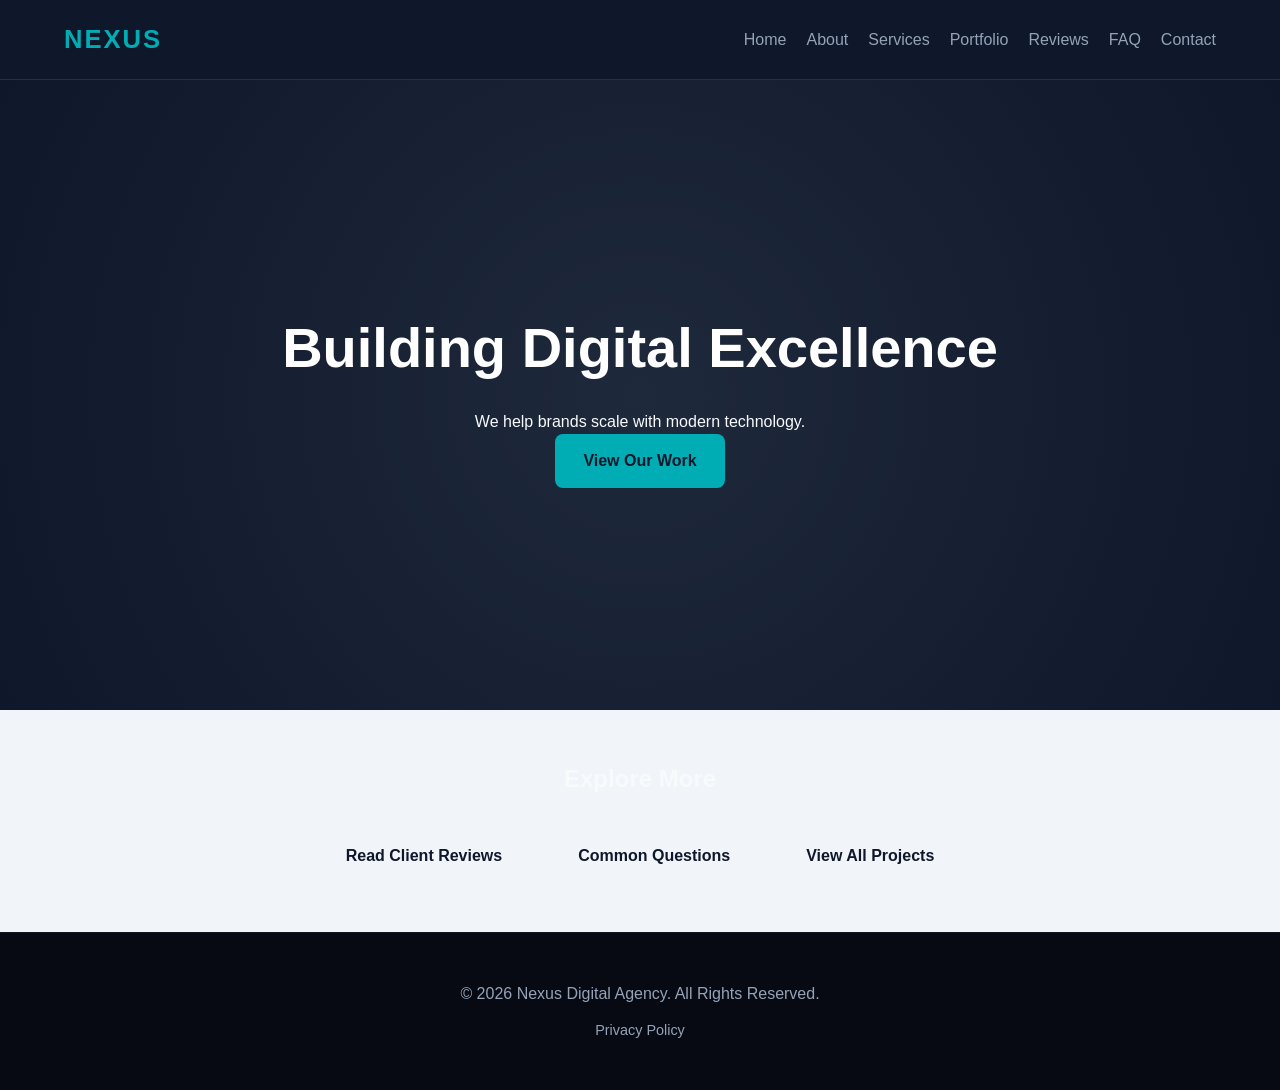
<file: index.html>
<!DOCTYPE html>
<html lang="en">
<head>
    <meta charset="UTF-8">
    <meta name="viewport" content="width=device-width, initial-scale=1.0">
    <link rel="stylesheet" href="style.css">
    <title>Nexus Agency | Home</title>
</head>
<body>
    <nav>
    <div class="logo">NEXUS</div>
    <ul>
        <li><a href="index.html">Home</a></li>
        <li><a href="about.html">About</a></li>
        <li><a href="services.html">Services</a></li>
        <li><a href="portfolio.html">Portfolio</a></li>
        <li><a href="reviews.html">Reviews</a></li>
        <li><a href="faq.html">FAQ</a></li>
        <li><a href="contact.html">Contact</a></li>
    </ul>
</nav>
    <header class="hero">
        <h1>Building Digital Excellence</h1>
        <p>We help brands scale with modern technology.</p>
        <a href="portfolio.html" class="btn">View Our Work</a>
    </header>
    <section style="padding: 50px 5%; background: #f1f5f9; text-align: center;">
    <h2>Explore More</h2>
    <div style="display: flex; justify-content: center; gap: 20px; margin-top: 30px; flex-wrap: wrap;">
        <a href="reviews.html" class="btn" style="background: var(--dark);">Read Client Reviews</a>
        <a href="faq.html" class="btn" style="background: var(--dark);">Common Questions</a>
        <a href="portfolio.html" class="btn" style="background: var(--dark);">View All Projects</a>
    </div>
</section>
    <footer>
    <p>&copy; 2026 Nexus Digital Agency. All Rights Reserved.</p>
    <div style="margin-top: 10px;">
        <a href="privacy.html" style="color: var(--text-dim); text-decoration: none; font-size: 0.9rem;">Privacy Policy</a>
    </div>
</footer>

    <script src="main.js"></script>
</body>
</html>
</file>
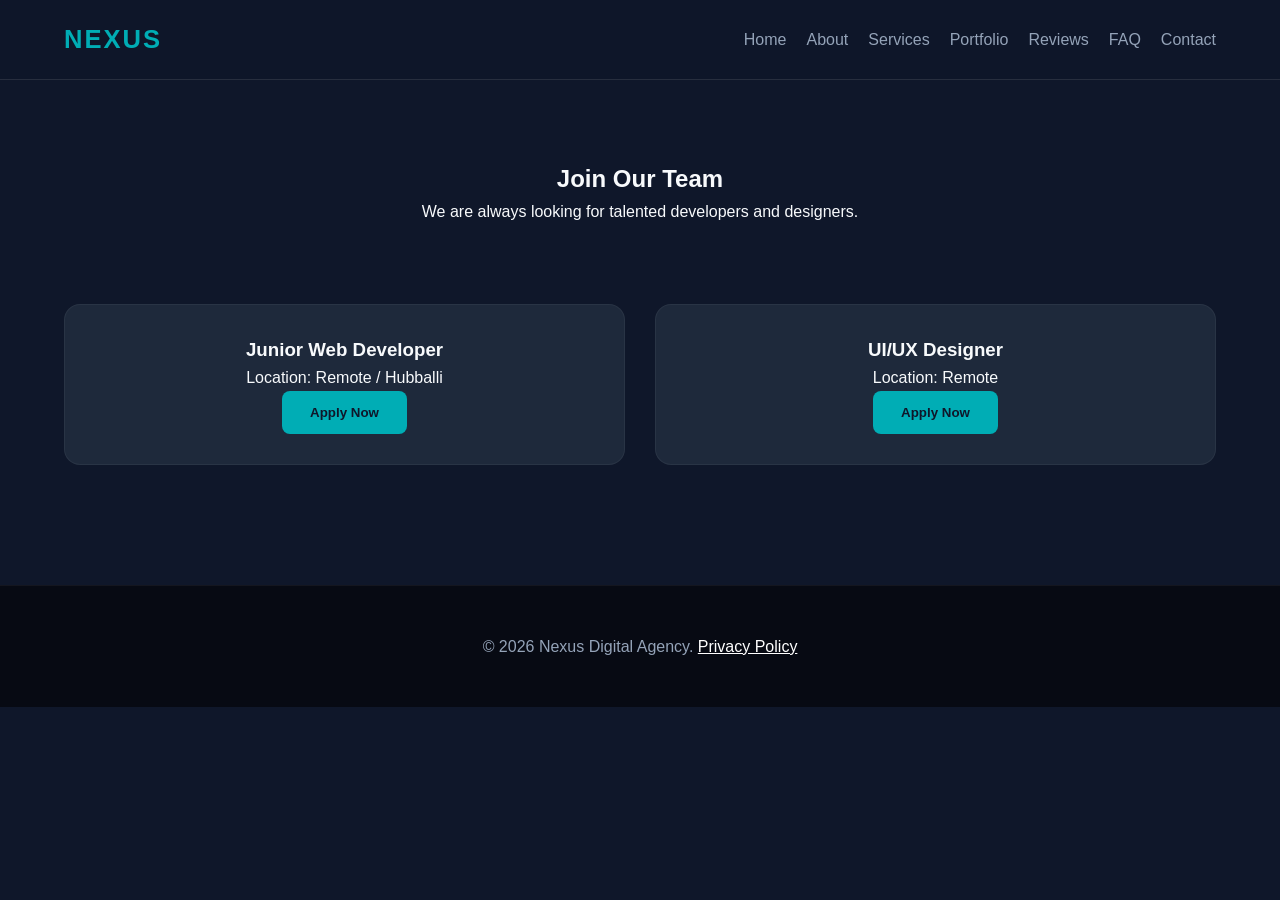
<file: careers.html>
<!DOCTYPE html>
<html lang="en">
<head>
    <meta charset="UTF-8">
    <meta name="viewport" content="width=device-width, initial-scale=1.0">
    <link rel="stylesheet" href="style.css">
    <title>Careers | Nexus Agency</title>
</head>
<body>
    <nav>
        <div class="logo">NEXUS</div>
        <ul>
            <li><a href="index.html">Home</a></li>
            <li><a href="about.html">About</a></li>
            <li><a href="services.html">Services</a></li>
            <li><a href="portfolio.html">Portfolio</a></li>
            <li><a href="reviews.html">Reviews</a></li>
            <li><a href="faq.html">FAQ</a></li>
            <li><a href="contact.html">Contact</a></li>
        </ul>
    </nav>

    <section style="padding: 80px 5%; text-align: center;">
        <h1>Join Our Team</h1>
        <p>We are always looking for talented developers and designers.</p>
        
        <div class="portfolio-grid" style="margin-top: 40px;">
            <div class="portfolio-card" style="padding: 30px;">
                <h3>Junior Web Developer</h3>
                <p>Location: Remote / Hubballi</p>
                <button class="btn">Apply Now</button>
            </div>
            <div class="portfolio-card" style="padding: 30px;">
                <h3>UI/UX Designer</h3>
                <p>Location: Remote</p>
                <button class="btn">Apply Now</button>
            </div>
        </div>
    </section>

    <footer>
        <p>&copy; 2026 Nexus Digital Agency. <a href="privacy.html" style="color: white;">Privacy Policy</a></p>
    </footer>
</body>
</html>
</file>
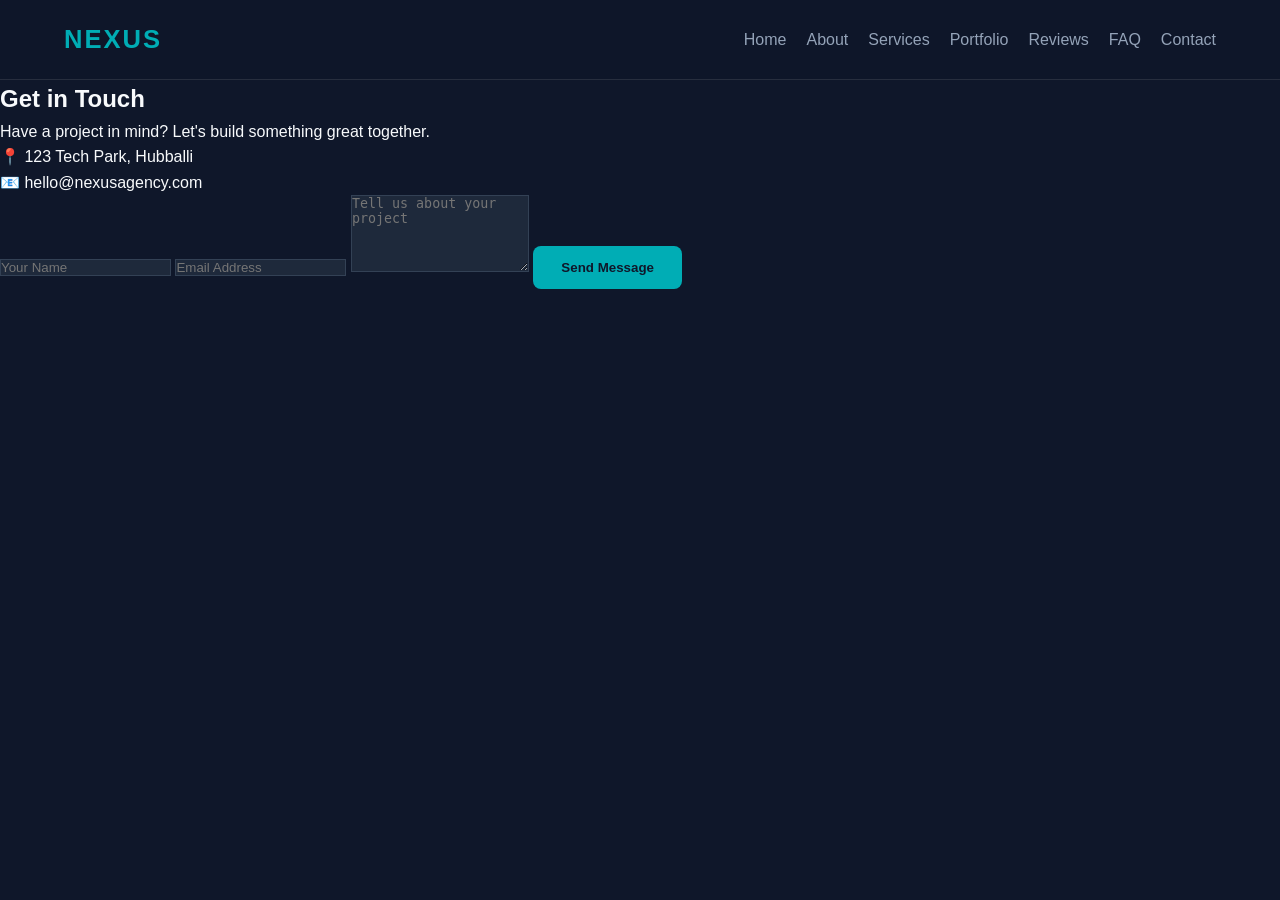
<file: contact.html>
<!DOCTYPE html>
<html lang="en">
<head>
    <meta charset="UTF-8">
    <link rel="stylesheet" href="style.css">
    <title>Contact Us | Nexus Agency</title>
</head>
<body>
    <nav>
        <div class="logo">NEXUS</div>
        <ul>
            <li><a href="index.html">Home</a></li>
        <li><a href="about.html">About</a></li>
        <li><a href="services.html">Services</a></li>
        <li><a href="portfolio.html">Portfolio</a></li>
        <li><a href="reviews.html">Reviews</a></li>
        <li><a href="faq.html">FAQ</a></li>
        <li><a href="contact.html">Contact</a></li>
        </ul>
    </nav>

    <section class="contact-section">
        <div class="contact-container">
            <div class="contact-info">
                <h1>Get in Touch</h1>
                <p>Have a project in mind? Let's build something great together.</p>
                <div class="info-item">📍 123 Tech Park, Hubballi</div>
                <div class="info-item">📧 hello@nexusagency.com</div>
            </div>

            <form class="contact-form" id="mainContactForm">
                <input type="text" placeholder="Your Name" required>
                <input type="email" placeholder="Email Address" required>
                <textarea placeholder="Tell us about your project" rows="5" required></textarea>
                <button type="submit" class="btn">Send Message</button>
            </form>
        </div>
    </section>

    <script src="main.js"></script>
</body>
</html>
</file>
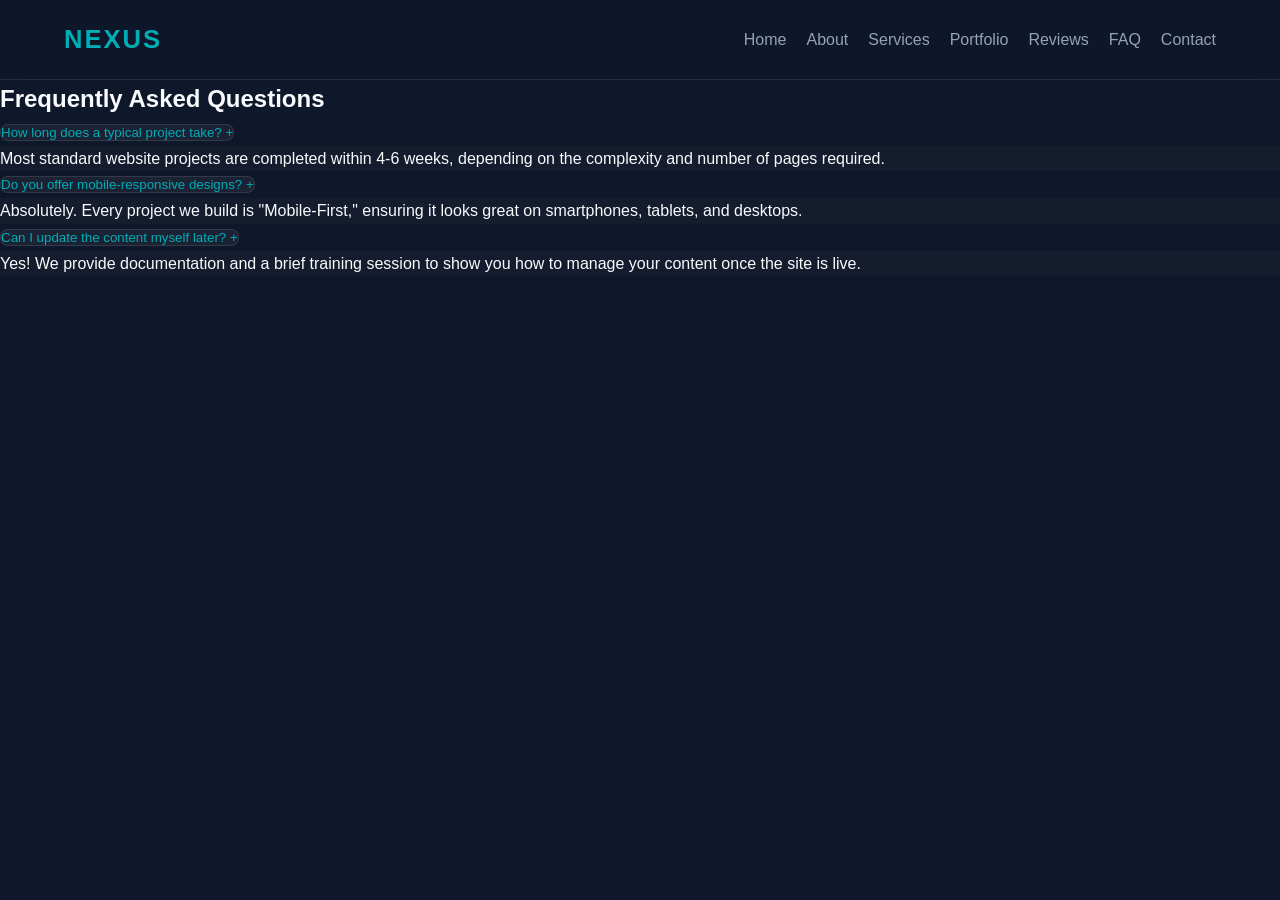
<file: faq.html>
<!DOCTYPE html>
<html lang="en">
<head>
        <meta charset="UTF-8">
    <meta name="viewport" content="width=device-width, initial-scale=1.0">
    <link rel="stylesheet" href="style.css">
    <title>FAQ | Nexus Agency</title>
</head>
<body>
    <nav>
        <div class="logo">NEXUS</div>
        <ul>
            <li><a href="index.html">Home</a></li>
        <li><a href="about.html">About</a></li>
        <li><a href="services.html">Services</a></li>
        <li><a href="portfolio.html">Portfolio</a></li>
        <li><a href="reviews.html">Reviews</a></li>
        <li><a href="faq.html">FAQ</a></li>
        <li><a href="contact.html">Contact</a></li>
        </ul>
    </nav>

    <section class="faq-container">
        <h1>Frequently Asked Questions</h1>
        
        <div class="faq-item">
            <button class="faq-question">How long does a typical project take? <span>+</span></button>
            <div class="faq-answer">
                <p>Most standard website projects are completed within 4-6 weeks, depending on the complexity and number of pages required.</p>
            </div>
        </div>

        <div class="faq-item">
            <button class="faq-question">Do you offer mobile-responsive designs? <span>+</span></button>
            <div class="faq-answer">
                <p>Absolutely. Every project we build is "Mobile-First," ensuring it looks great on smartphones, tablets, and desktops.</p>
            </div>
        </div>

        <div class="faq-item">
            <button class="faq-question">Can I update the content myself later? <span>+</span></button>
            <div class="faq-answer">
                <p>Yes! We provide documentation and a brief training session to show you how to manage your content once the site is live.</p>
            </div>
        </div>
    </section>

    <script src="main.js"></script>
</body>
</html>
</file>
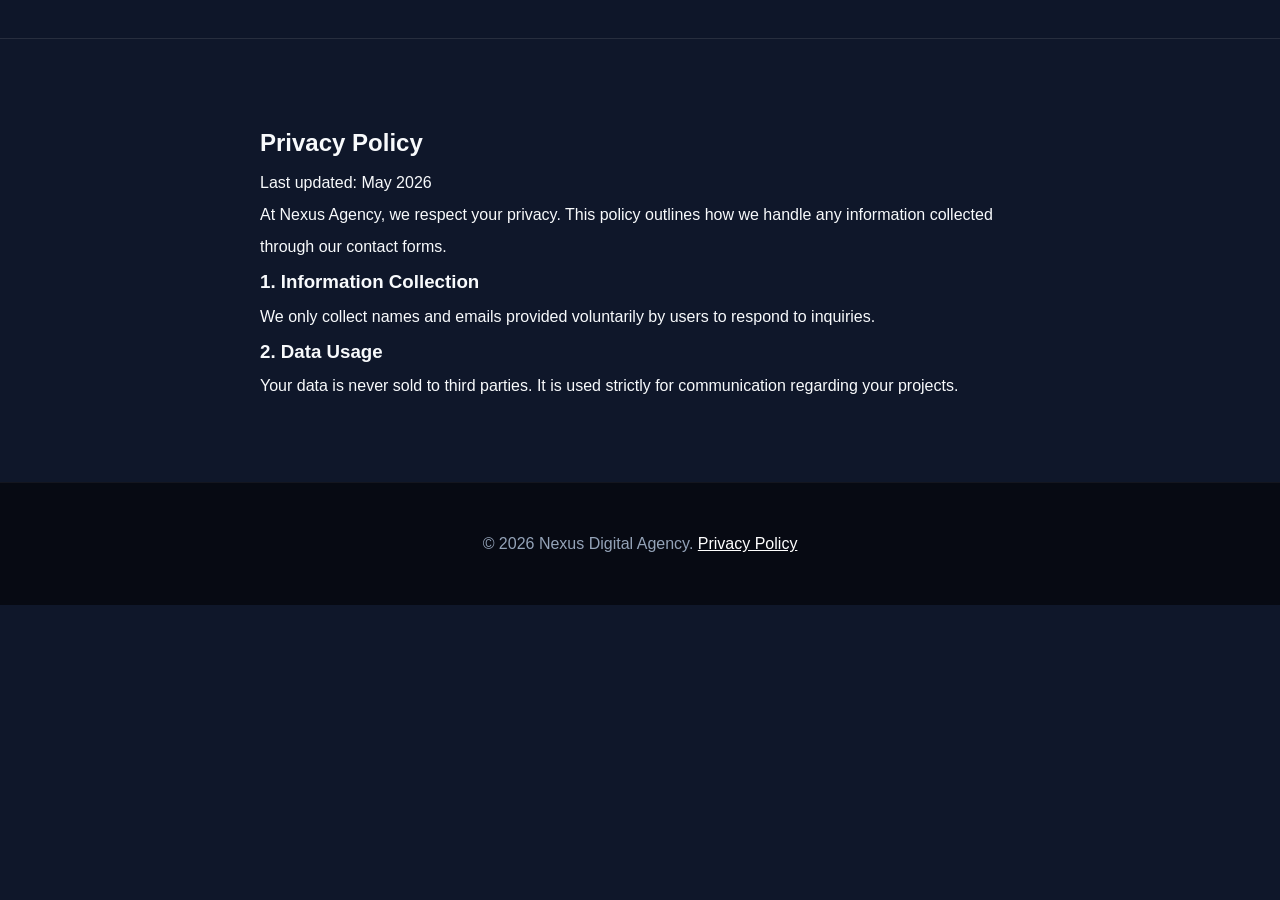
<file: privacy.html>
<!DOCTYPE html>
<html lang="en">
<head>
    <meta charset="UTF-8">
    <meta name="viewport" content="width=device-width, initial-scale=1.0">
    <link rel="stylesheet" href="style.css">
    <title>Privacy Policy | Nexus Agency</title>
</head>
<body>
    <nav><!-- Copy same Nav here --></nav>

    <section style="max-width: 800px; margin: 60px auto; padding: 20px; line-height: 2;">
        <h1>Privacy Policy</h1>
        <p>Last updated: May 2026</p>
        <p>At Nexus Agency, we respect your privacy. This policy outlines how we handle any information collected through our contact forms.</p>
        <h3>1. Information Collection</h3>
        <p>We only collect names and emails provided voluntarily by users to respond to inquiries.</p>
        <h3>2. Data Usage</h3>
        <p>Your data is never sold to third parties. It is used strictly for communication regarding your projects.</p>
    </section>

    <footer>
        <p>&copy; 2026 Nexus Digital Agency. <a href="privacy.html" style="color: white;">Privacy Policy</a></p>
    </footer>
</body>
</html>
</file>
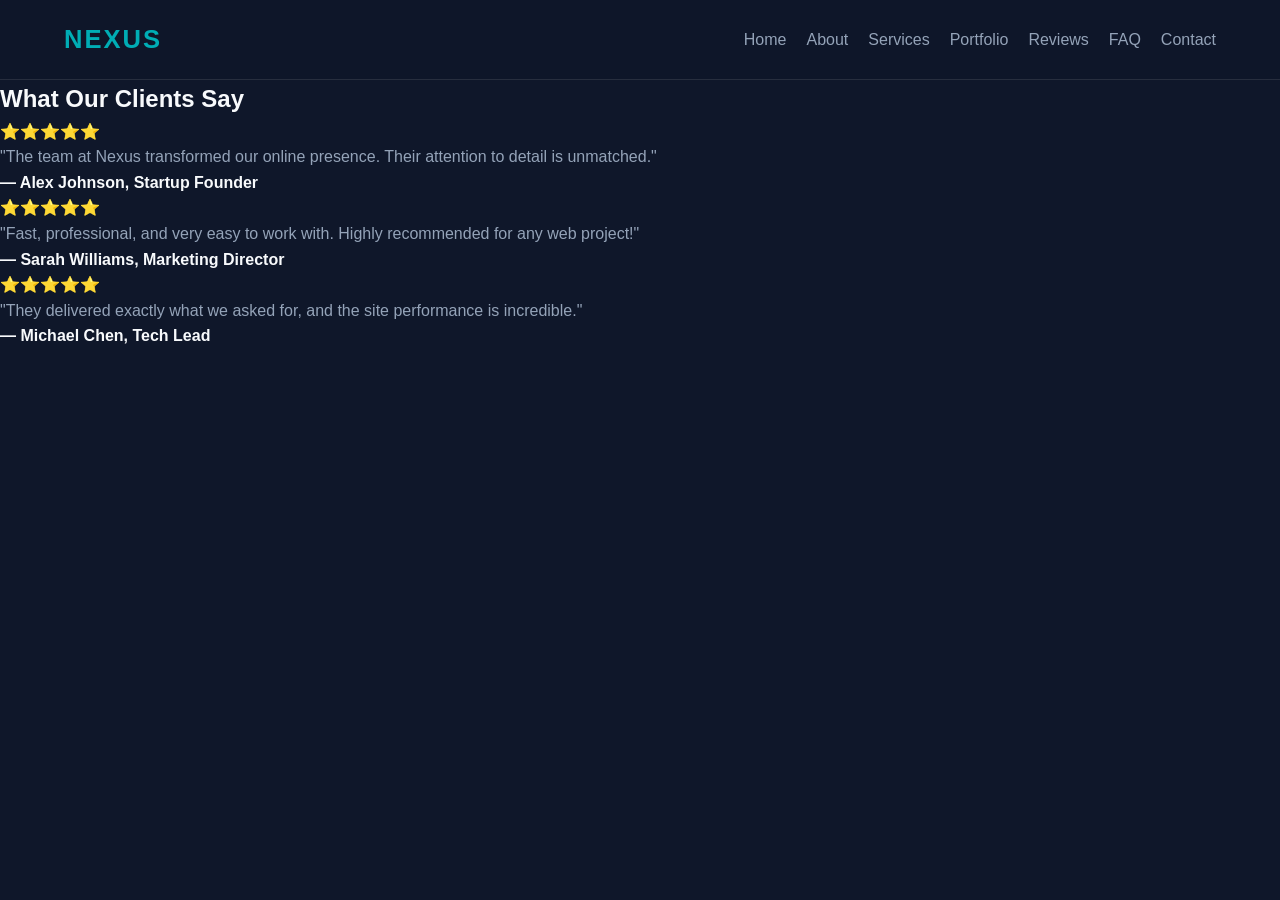
<file: reviews.html>
<!DOCTYPE html>
<html lang="en">
<head>
    <meta charset="UTF-8">
    <meta name="viewport" content="width=device-width, initial-scale=1.0">
    <link rel="stylesheet" href="style.css">
    <title>Client Reviews | Nexus Agency</title>
</head>
<body>
    <nav>
        <div class="logo">NEXUS</div>
        <ul>
            <li><a href="index.html">Home</a></li>
        <li><a href="about.html">About</a></li>
        <li><a href="services.html">Services</a></li>
        <li><a href="portfolio.html">Portfolio</a></li>
        <li><a href="reviews.html">Reviews</a></li>
        <li><a href="faq.html">FAQ</a></li>
        <li><a href="contact.html">Contact</a></li>
        </ul>
    </nav>

    <section class="reviews-section">
        <h1>What Our Clients Say</h1>
        <div class="reviews-grid">
            <div class="review-card">
                <div class="stars">⭐⭐⭐⭐⭐</div>
                <p>"The team at Nexus transformed our online presence. Their attention to detail is unmatched."</p>
                <h4>— Alex Johnson, Startup Founder</h4>
            </div>
            <div class="review-card">
                <div class="stars">⭐⭐⭐⭐⭐</div>
                <p>"Fast, professional, and very easy to work with. Highly recommended for any web project!"</p>
                <h4>— Sarah Williams, Marketing Director</h4>
            </div>
            <div class="review-card">
                <div class="stars">⭐⭐⭐⭐⭐</div>
                <p>"They delivered exactly what we asked for, and the site performance is incredible."</p>
                <h4>— Michael Chen, Tech Lead</h4>
            </div>
        </div>
    </section>

    <script src="main.js"></script>
</body>
</html>
</file>
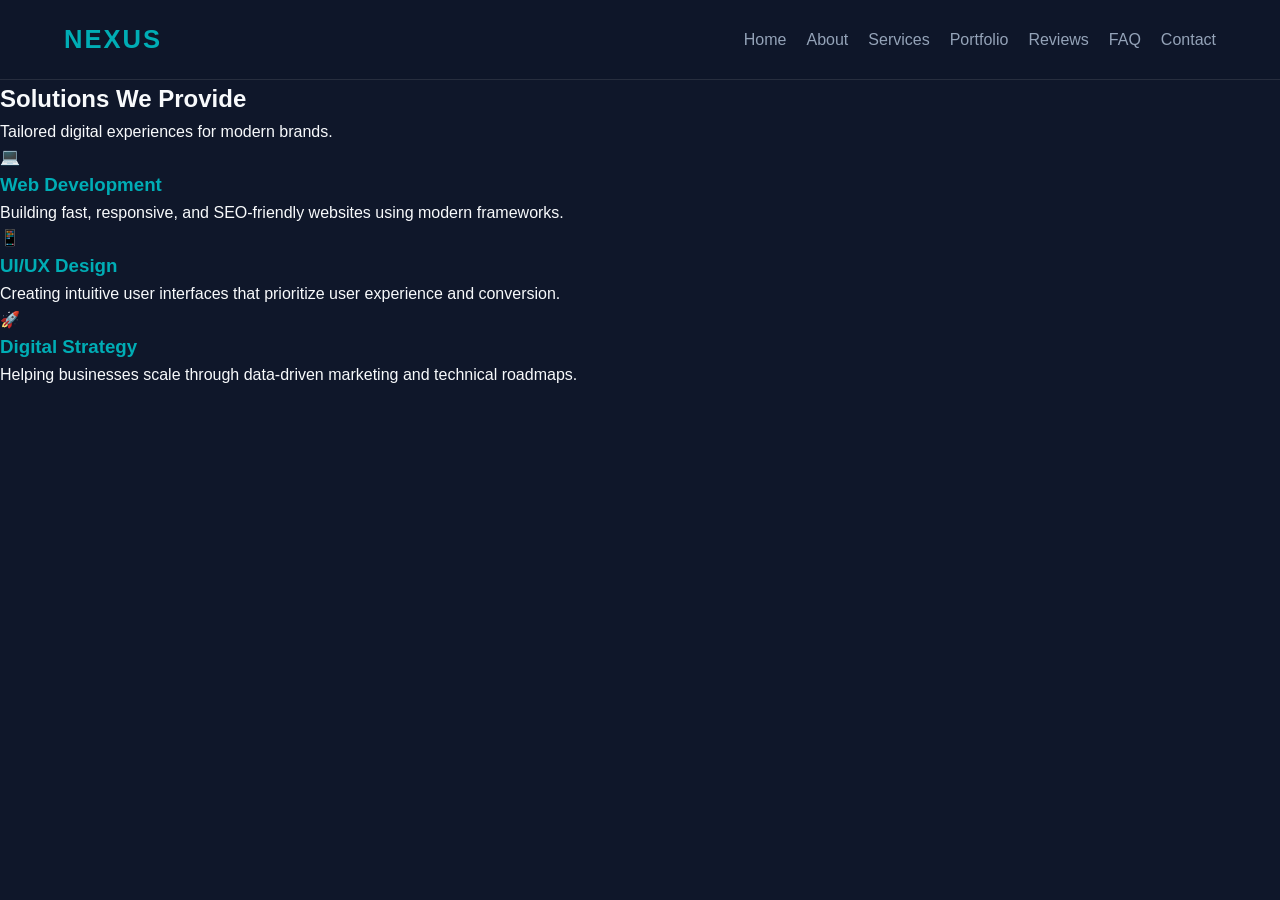
<file: services.html>
<!DOCTYPE html>
<html lang="en">
<head>
        <meta charset="UTF-8">
    <meta name="viewport" content="width=device-width, initial-scale=1.0">
    <link rel="stylesheet" href="style.css">
    <title>Our Services | Nexus Agency</title>
</head>
<body>
    <nav>
        <div class="logo">NEXUS</div>
        <ul>
            <li><a href="index.html">Home</a></li>
        <li><a href="about.html">About</a></li>
        <li><a href="services.html">Services</a></li>
        <li><a href="portfolio.html">Portfolio</a></li>
        <li><a href="reviews.html">Reviews</a></li>
        <li><a href="faq.html">FAQ</a></li>
        <li><a href="contact.html">Contact</a></li>
        </ul>
    </nav>

    <section class="services-header">
        <h1>Solutions We Provide</h1>
        <p>Tailored digital experiences for modern brands.</p>
    </section>

    <section class="services-container">
        <div class="service-box">
            <div class="icon">💻</div>
            <h3>Web Development</h3>
            <p>Building fast, responsive, and SEO-friendly websites using modern frameworks.</p>
        </div>

        <div class="service-box">
            <div class="icon">📱</div>
            <h3>UI/UX Design</h3>
            <p>Creating intuitive user interfaces that prioritize user experience and conversion.</p>
        </div>

        <div class="service-box">
            <div class="icon">🚀</div>
            <h3>Digital Strategy</h3>
            <p>Helping businesses scale through data-driven marketing and technical roadmaps.</p>
        </div>
    </section>

    <script src="main.js"></script>
</body>
</html>
</file>
<file: style.css>
/* Color Variables - Deep Space Theme */
:root {
    --primary: #00adb5;       /* Cyber Teal */
    --accent: #71ebd2;        /* Soft Mint */
    --bg-dark: #0f172a;       /* Deep Navy */
    --bg-card: #1e293b;       /* Slate Blue */
    --text-main: #f8fafc;     /* Off White */
    --text-dim: #94a3b8;      /* Muted Grey */
}

* { margin: 0; padding: 0; box-sizing: border-box; }

body {
    font-family: 'Inter', sans-serif;
    line-height: 1.6;
    background-color: var(--bg-dark);
    color: var(--text-main);
}

/* Navigation - Translucent Blur Effect */
nav {
    background: rgba(15, 23, 42, 0.9);
    backdrop-filter: blur(10px);
    padding: 1.2rem 5%;
    display: flex;
    justify-content: space-between;
    align-items: center;
    position: sticky;
    top: 0;
    z-index: 1000;
    border-bottom: 1px solid rgba(255, 255, 255, 0.1);
}

nav .logo { 
    color: var(--primary); 
    font-size: 1.6rem; 
    font-weight: 800; 
    letter-spacing: 2px; 
}

nav ul { display: flex; list-style: none; gap: 20px; }

nav ul li a {
    color: var(--text-dim);
    text-decoration: none;
    font-weight: 500;
    transition: 0.3s;
}

nav ul li a:hover { color: var(--primary); }

/* Hero Section */
.hero {
    height: 70vh;
    display: flex;
    flex-direction: column;
    justify-content: center;
    align-items: center;
    text-align: center;
    background: radial-gradient(circle at center, #1e293b 0%, #0f172a 100%);
    padding: 20px;
}

.hero h1 { font-size: 3.5rem; margin-bottom: 1rem; color: #fff; }

.btn {
    background: var(--primary);
    color: #0f172a;
    padding: 14px 28px;
    text-decoration: none;
    border-radius: 8px;
    font-weight: bold;
    transition: 0.3s;
    border: none;
    cursor: pointer;
}

.btn:hover { 
    background: var(--accent); 
    box-shadow: 0 0 20px rgba(0, 173, 181, 0.4);
}



.card-content h3, .service-box h3 { color: var(--primary); }
.card-content p, .review-card p { color: var(--text-dim); }

/* FAQ Accordion Dark Mode */
.faq-question { color: var(--text-main); border-bottom: 1px solid rgba(255, 255, 255, 0.1); }
.faq-answer { background-color: rgba(255, 255, 255, 0.02); }

/* Forms */
input, textarea {
    background: #1e293b;
    border: 1px solid #334155;
    color: white;
}

input:focus, textarea:focus {
    border-color: var(--primary);
    outline: none;
}

/* Footer */
footer {
    background: #070a13;
    padding: 3rem;
    text-align: center;
    border-top: 1px solid rgba(255, 255, 255, 0.05);
    color: var(--text-dim);
}

/* Specific fix for FAQ Visibility */
.faq-question {
    background: rgba(255, 255, 255, 0.05); /* Very subtle dark background */
    color: var(--primary) !important;      /* Forces text to be Cyber Teal */
    border: 1px solid rgba(255, 255, 255, 0.1);
    margin-bottom: 5px;
    border-radius: 8px;
}

.faq-question:hover {
    background: rgba(0, 173, 181, 0.1); /* Subtle teal glow on hover */
}

/* Ensure these names match the HTML exactly */
.portfolio-grid {
    display: grid;
    grid-template-columns: repeat(auto-fit, minmax(300px, 1fr));
    gap: 30px;
    padding: 40px 0;
}

.portfolio-card {
    background: var(--bg-card); /* Make sure this variable is in your :root */
    border-radius: 16px;
    overflow: hidden;
    border: 1px solid rgba(255, 255, 255, 0.05);
    transition: transform 0.3s ease;
}

.card-image {
    height: 200px;
    background-size: cover;
    background-position: center;
}

.card-content {
    padding: 20px;
}
</file>
